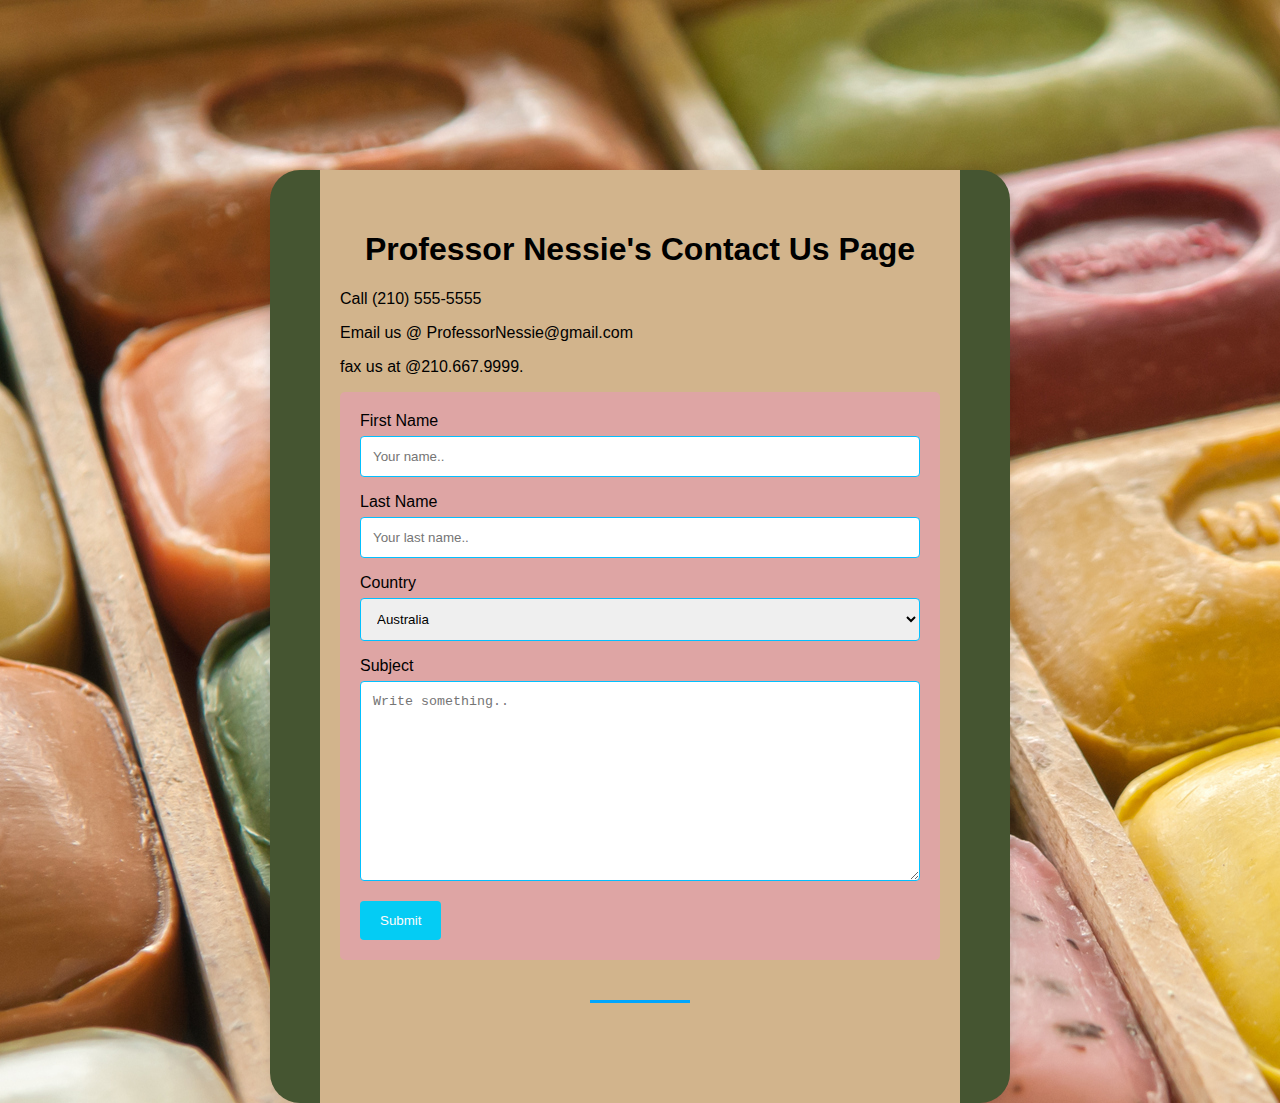
<file: Contact.html>
<!DOCTYPE html>
<html lang="en" dir="ltr">
  <head>
    <meta charset="utf-8">
    <title></title>
    <link rel="stylesheet" href="style.css">
    <script defer="script.js"></script>
    <meta name="viewport" content="width=device-width, initial-sclae=1.0">
  </head>
  <body>
      <div class="about-section">
        <div class="inner-width">
          <h1>
            Professor Nessie's Contact Us  Page
          </h1>
          <p style="background-image: url('soap.gif');"></p>
          <p>Call (210) 555-5555</p>
                <p>
                  Email us @ ProfessorNessie@gmail.com
                </p>
                <p>fax us at @210.667.9999.</p>
          <div class="container">
            <form action="action_page.php">
          
              <label for="fname">First Name</label>
              <input type="text" id="fname" name="firstname" placeholder="Your name..">
          
              <label for="lname">Last Name</label>
              <input type="text" id="lname" name="lastname" placeholder="Your last name..">
          
              <label for="country">Country</label>
              <select id="country" name="country">
                <option value="australia">Australia</option>
                <option value="canada">Canada</option>
                <option value="usa">USA</option>
              </select>
          
              <label for="subject">Subject</label>
              <textarea id="subject" name="subject" placeholder="Write something.." style="height:200px"></textarea>
          
              <input type="submit" vaolue="Submit">
          
            </form>
          </div>
          <div class="border"></div>
          <div class="about-section-row">
            <div class="about-section-col">
              <div class="about">
                <a href="#"></a>
              </div>
            </div>
                  </div>
                </div>
                  </div>
                </div>
 
                  </div>
                </div>
              </div>
            </div>
          </div>
        </div>
      </div>
</file>
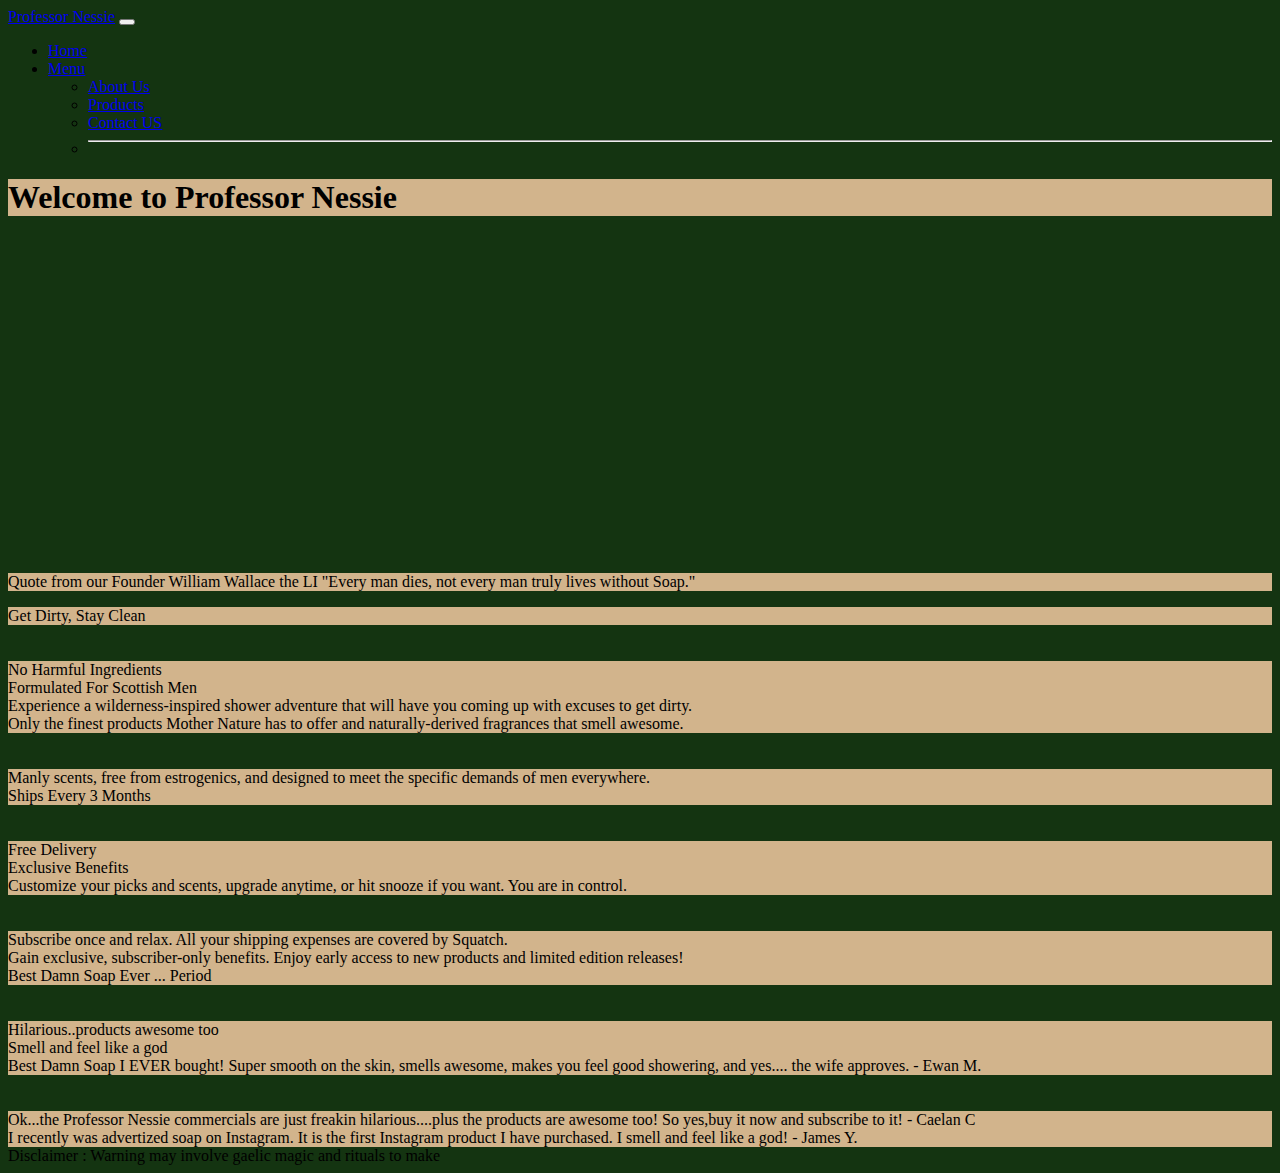
<file: jarrett.html>
<!doctype html>
<html lang="en">
  <head>
    <meta charset="utf-8">
    <meta name="viewport" content="width=device-width, initial-scale=1">
    <title>Professor Nessie</title>
    <link href="https://cdn.jsdelivr.net/npm/bootstrap@5.2.3/dist/css/bootstrap.min.css" rel="stylesheet" integrity="sha384-rbsA2VBKQhggwzxH7pPCaAqO46MgnOM80zW1RWuH61DGLwZJEdK2Kadq2F9CUG65" crossorigin="anonymous">
    <link href="jarrettstyle.css" rel="stylesheet">
  </head>


<body>
  <header>
    <nav class="navbar navbar-expand-lg bg-light">
      <div class="container-fluid">
        <a class="navbar-brand" href="#">Professor Nessie</a>
        <button class="navbar-toggler" type="button" data-bs-toggle="collapse" data-bs-target="#navbarSupportedContent" aria-controls="navbarSupportedContent" aria-expanded="false" aria-label="Toggle navigation">
          <span class="navbar-toggler-icon"></span>
        </button>
        <div class="collapse navbar-collapse" id="navbarSupportedContent">
          <ul class="navbar-nav me-auto mb-2 mb-lg-0">
            <li class="nav-item">
              <a class="nav-link active" aria-current="page" href="jarrett.html">Home</a>
            </li>
            <li class="nav-item dropdown">
              <a class="nav-link dropdown-toggle" href="#" role="button" data-bs-toggle="dropdown" aria-expanded="false">
                Menu
              </a>
              <ul class="dropdown-menu">
                <li><a class="dropdown-item" href="About.html">About Us</a></li>
                <li><a class="dropdown-item" href="productpg1.html">Products</a></li>
                <li><a class="dropdown-item" href="Contact.html">Contact US</a></li>
                <li><hr class="dropdown-divider"></li>
  
              </ul>
            </li>
        </div>
      </div>
    </nav>
  </header>
    <h1 class = "h"> Welcome to Professor Nessie</h1>
  <iframe width="560" height="315" src="https://www.youtube.com/embed/IeMAUC8Ccjo" title="YouTube video player" frameborder="0" allow="accelerometer; autoplay; clipboard-write; encrypted-media; gyroscope; picture-in-picture" allowfullscreen></iframe>
    <p class="p1">
      Quote from our Founder William Wallace the LI "Every man dies, not every man truly lives without Soap."
    </p>
    <div class="container text-center">
        <div class="row align-items-start">
          <div class="col">
            Get Dirty, Stay Clean
          </div>
          <br> <br>
          <div class="col">
            No Harmful Ingredients
          </div>
          <div class="col">
            Formulated For  Scottish Men
          </div>
        </div>
        <div class="row align-items-center">
          <div class="col">
            Experience a wilderness-inspired shower adventure that will have you coming up with excuses to get dirty.

          </div>
          <div class="col">
            Only the finest products Mother Nature has to offer and naturally-derived fragrances that smell awesome.
          </div>
          <br> <br>
          <div class="col">
            Manly scents, free from estrogenics, and designed to meet the specific demands of men everywhere.
          </div>
        </div>
        <div class="row align-items-end">
          <div class="col">
            Ships Every 3 Months
          </div>
          <br> <br>
          <div class="col">
            Free Delivery
          </div>
          <div class="col">
            Exclusive Benefits
          </div>
        </div>
      </div>
      <div class="container text-center">
        <div class="row align-items-start">
          <div class="col">
            Customize your picks and scents, upgrade anytime, or hit snooze if you want. You are in control.
          </div>
          <br> <br>
          <div class="col">
            Subscribe once and relax. All your shipping expenses are covered by Squatch.
          </div>
          <div class="col">
            Gain exclusive, subscriber-only benefits. Enjoy early access to new products and limited edition releases!
          </div>
        </div>
        <div class="row align-items-center">
          <div class="col">
            Best Damn Soap Ever ... Period 
          </div>
          <br> <br>
          <div class="col">
            Hilarious..products awesome too
          </div>
          <div class="col">
            Smell and feel like a god
          </div>
        </div>
        <div class="row align-items-end">
          <div class="col">
            Best Damn Soap I EVER bought! Super smooth on the skin, smells awesome, makes you feel good showering, and yes.... the wife approves. - Ewan M.
          </div>
          <br> <br>
          <div class="col">
            Ok...the Professor Nessie commercials are just freakin hilarious....plus the products are awesome too! So yes,buy it now and subscribe to it! - Caelan C
          </div>
          <div class="col">
            I recently was advertized soap on Instagram. It is the first Instagram product I have purchased. I smell and feel like a god! - James Y.
          </div>
        </div>
        <p1> Disclaimer : Warning may involve gaelic magic and rituals to make</p1>
      </div>
      <script src="https://cdn.jsdelivr.net/npm/bootstrap@5.2.3/dist/js/bootstrap.bundle.min.js" integrity="sha384-kenU1KFdBIe4zVF0s0G1M5b4hcpxyD9F7jL+jjXkk+Q2h455rYXK/7HAuoJl+0I4" crossorigin="anonymous"></script>
</body>
</html>
</file>
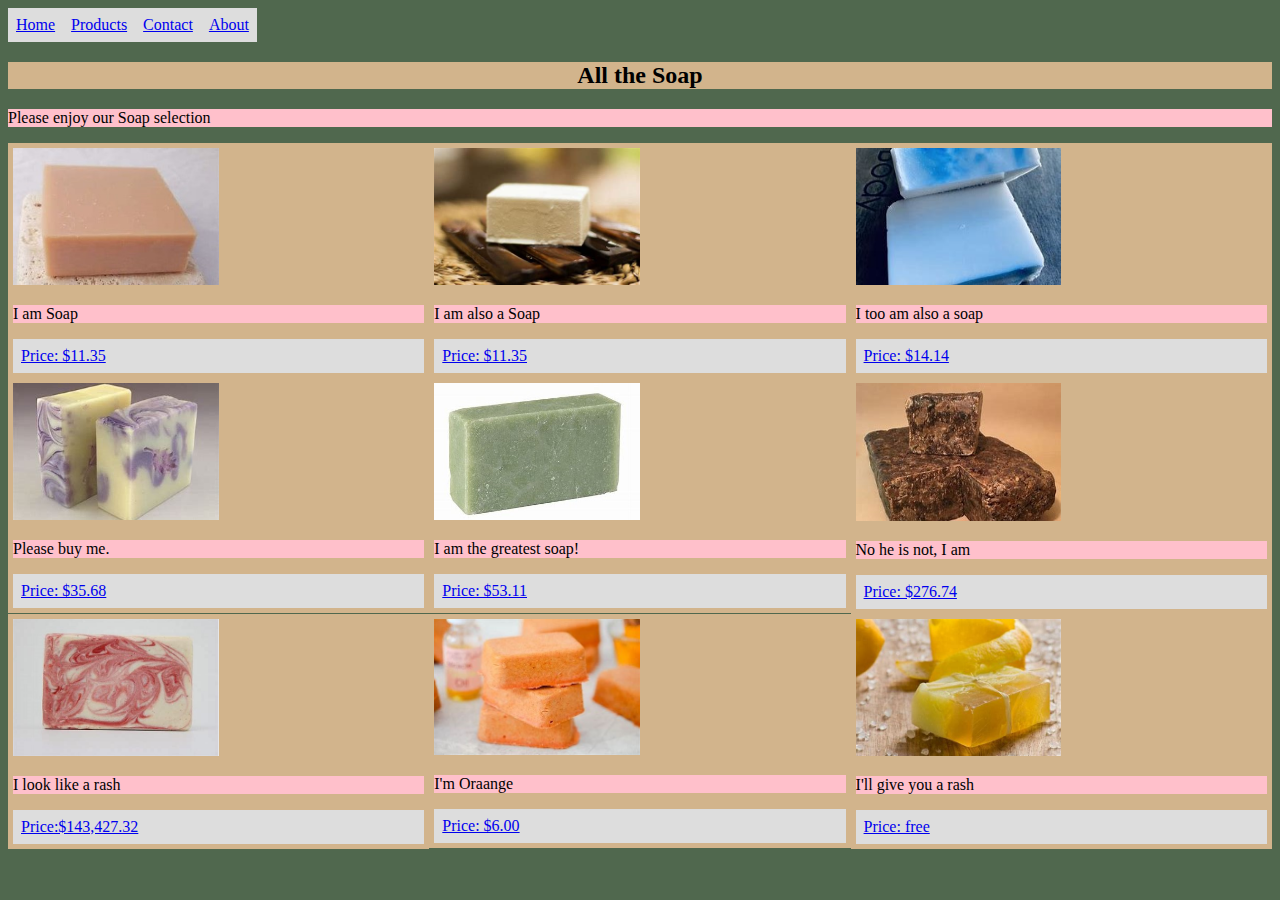
<file: productpg1.html>
<!DOCTYPE html>  

 
 

<html>  

 
 

     

 
 

<head>  

  <link rel="stylesheet" href="productpg1.css">  

  

 
 

</head>  

<body>  

 
 

    <ul>  

 
 

        <li><a href="jarrett.html">Home</a></li>  

 
 

        <li><a href="productpg1.html">Products</a></li>  

 
 

        <li><a href="Contact.html">Contact</a></li>  

 
 

        <li><a href="About.html">About</a></li>  

 
 

      </ul>  


<h2>All the Soap</h2> 
<p>Please enjoy our Soap selection</p> 

 <div class="row"> 
    <div class="column"> 
    <img src="OIP.jpg" alt="PinkSoap" style="width:50%" style="height:50%"> 
    <p>I am Soap</p> 
    <a href="#Price">Price: $11.35</a> 

  </div> 

  <div class="column"> 
    <img src="white.jpg" alt="WhiteSoap" style="width:50%" style="height:50%"> 
    <p>I am also a Soap</p> 
    <a href="#Price">Price: $11.35</a> 

  </div> 

  <div class="column"> 
    <img src="white&blue.jpg" alt="White&blueSoap"style="width:50%" style="height:50%"> 
    <p>I too am also a soap</p> 
    <a href="#Price">Price: $14.14</a> 

 </div> 

  <div class="column"> 
    <img src="white&pink.jpg" alt="White&PinkSoap" style="width:50%" style="height:50%"> 
    <p>Please buy me.</p> 
    <a href="#Price">Price: $35.68</a> 

 </div> 
  <div class="column"> 
    <img src="GreenSoap.jpg" alt="GreenSoap"style="width:50%" style="height:50%"> 
    <p>I am the greatest soap!</p> 
    <a href="#Price">Price: $53.11</a> 

  </div> 

  <div class="column"> 
    <img src="BlackSoap.jpg" alt="BlackSoap" style="width:50%" style="height:50%"> 
    <p>No he is not, I am</p> 
    <a href="#Price">Price: $276.74</a> 
  </div> 
</div> 

<div class="column"> 
    <img src="RedSoap.jpg" alt="RedSoap" style="width:50%" style="height:50%"> 
    <p>I look like a rash</p> 
    <a href="#Price">Price:$143,427.32</a> 

</div> 

<div class="column"> 
    <img src="OrangeSoap.jpg" alt="OrangeSoap"style="width:50%" style="height:50%"> 
    <p>I'm Oraange</p> 
    <a href="#Price">Price: $6.00</a> 
</div> 

<div class="column"> 
    <img src="YellowSoap.jpg" alt="YellowSoap" style="width:50%" style="height:50%"> 
    <p>I'll give you a rash</p> 
    <a href="#Price">Price: free</a> 
</div> 
</div> 
</body> 
</html>
</file>
<file: style.css>
input[type=text], select, textarea {
    width: 100%; /* Full width */
    padding: 12px; /* Some padding */ 
    border: 1px solid rgb(2, 192, 255); /* Gray border */
    border-radius: 4px; /* Rounded borders */
    box-sizing: border-box; /* Make sure that padding and width stays in place */
    margin-top: 6px; /* Add a top margin */
    margin-bottom: 16px; /* Bottom margin */
    resize: vertical /* Allow the user to vertically resize the textarea (not horizontally) */
  }
  
  /* Style the submit button with a specific background color etc */
  input[type=submit] {
    background-color: #04ccf4;
    color: rgb(255, 251, 251);
    padding: 12px 20px;
    border: none;
    border-radius: 4px;
    cursor: pointer;
  }



  
  /* When moving the mouse over the submit button, add a darker green color */
  input[type=submit]:hover {
    background-color: #ddff00bc;
  }
  
  /* Add a background color and some padding around the form */
  .container {
    border-radius: 5px;
    background-color: #dea5a4;
    padding: 20px;
  }
  body{
    margin: 0;
     padding: 0;
     font-family: "open sans",sans-serif;
     background-image: url('soap.gif');
    background-size: auto;
    height: auto;
   
  }
  .about-section{
    width: 50%;
  background:rgb(210, 180, 140);
    padding: 40px 0;
    margin-left: auto;
    margin-right:auto;
    margin-top: 170px;
  box-shadow: rgba(0, 0, 0, 0.15) 0px 5px 15px 0px;
  border-radius: 30px;
  border-left: 50px solid #143411be;
  border-right: 50px solid #143411be;
   
   
  }
  .inner-width{
    max-width: 1000px;
    overflow: hidden;
    padding: 0 20px;
    margin: auto;
  }
  .about-section h1{
    text-align: center;
  }
  .border{
    width: 100px;
    height: 3px;
    background: #00a6ff;
    margin: 40px auto;
  }
  .about-section-row{
    display: flex;
    flex-wrap: wrap;
  }
  .about-section-col{
    flex: 50%;
  }
  .about{
    padding-right: 30px;
  }
  .about p{
    text-align: justify;
    margin-bottom: 20px;
    color: #4400ff;
    font-size: 17px;
  }
  .about a{
    display: inline-block;
    color: #00ff0d;
    text-decoration: none;
    border-radius: 24px;
    padding: 8px 40px;
    transition: 0.4s linear;
  }
  .about a:hover{
    color: rgb(253, 7, 31);
    background: #009dff;
  }
  .skills{
    padding-left: 30px;
  }
  .skill{
    margin-bottom: 10px;
  }
  .title{
    color: #f70101
  }
  .progress{
    width: 100%;
    height: 12px;
    background: rgb(221, 221, 221);
    border-radius: 12px;
  }
  .p1{
    width: 90%;
  }
  .p2{
    width: 70%;
  }
  .p3{
    width: 50%;
  }
  
  @media screen and (max-width:700px) {
    .about-section-col{
      flex: 100%;
      margin: 10px 0;
    }
    
    .about{
      text-align: center;
    }
  }
</file>
<file: jarrettstyle.css>
/*****************************/
/* Styling Header Image Menu */
/*****************************/
#header-image-menu{
  top: 10px;
  position: relative;
}

#header-image-menu img{
  width: 100%;
  margin: none;
  padding: none;
}

#image-text{
  position: absolute;
  top: 60%;
  left: 60%;
  font-family: 'Roboto';
  color: #000;
  transform: translate(-30%, -30%);
  text-align: center;
}

@media screen and (max-width: 767px) {
  .column{
      display: block;
      width: 100%;
  }
}

body{
  background-color: #143411;
}

.h{
  background-color: tan;
}
.p1{
  background-color: tan;
}


.col{
  background-color: tan;
}
</file>
<file: productpg1.css>
* {  

 box-sizing: border-box;  

}  

 
 

.column {  

float: left;  

width: 33.33%;  

padding: 5px;  

background-color: tan
;

}  

 
 

   /* Clearfix (clear floats) */  

.row::after {  

content: "";  

clear: both;  

display: table;  

}  

 

 
 

h2{  

text-align: center;  

background-color:tan;  

}  
body{
   background-color: #143411be;
}

p{
   background-color: pink;
}
ul {  

   list-style-type: none;  
   
   margin: 0;  
   
   padding: 0;  
   
   overflow: hidden;  
   
   }  
   
    
    
   
   li {  
   
   float: left;  
   
   }  
   
    
    
   
   li a {  
   
   display: block;  
   
   padding: 8px;  
   
   background-color: #dddddd;  
   
   }  
   
    
    
   
   a{  
   
    
    
   
   display: block;  
   
   padding: 8px;  
   
   background-color: #dddddd;  
   
   }
</file>
